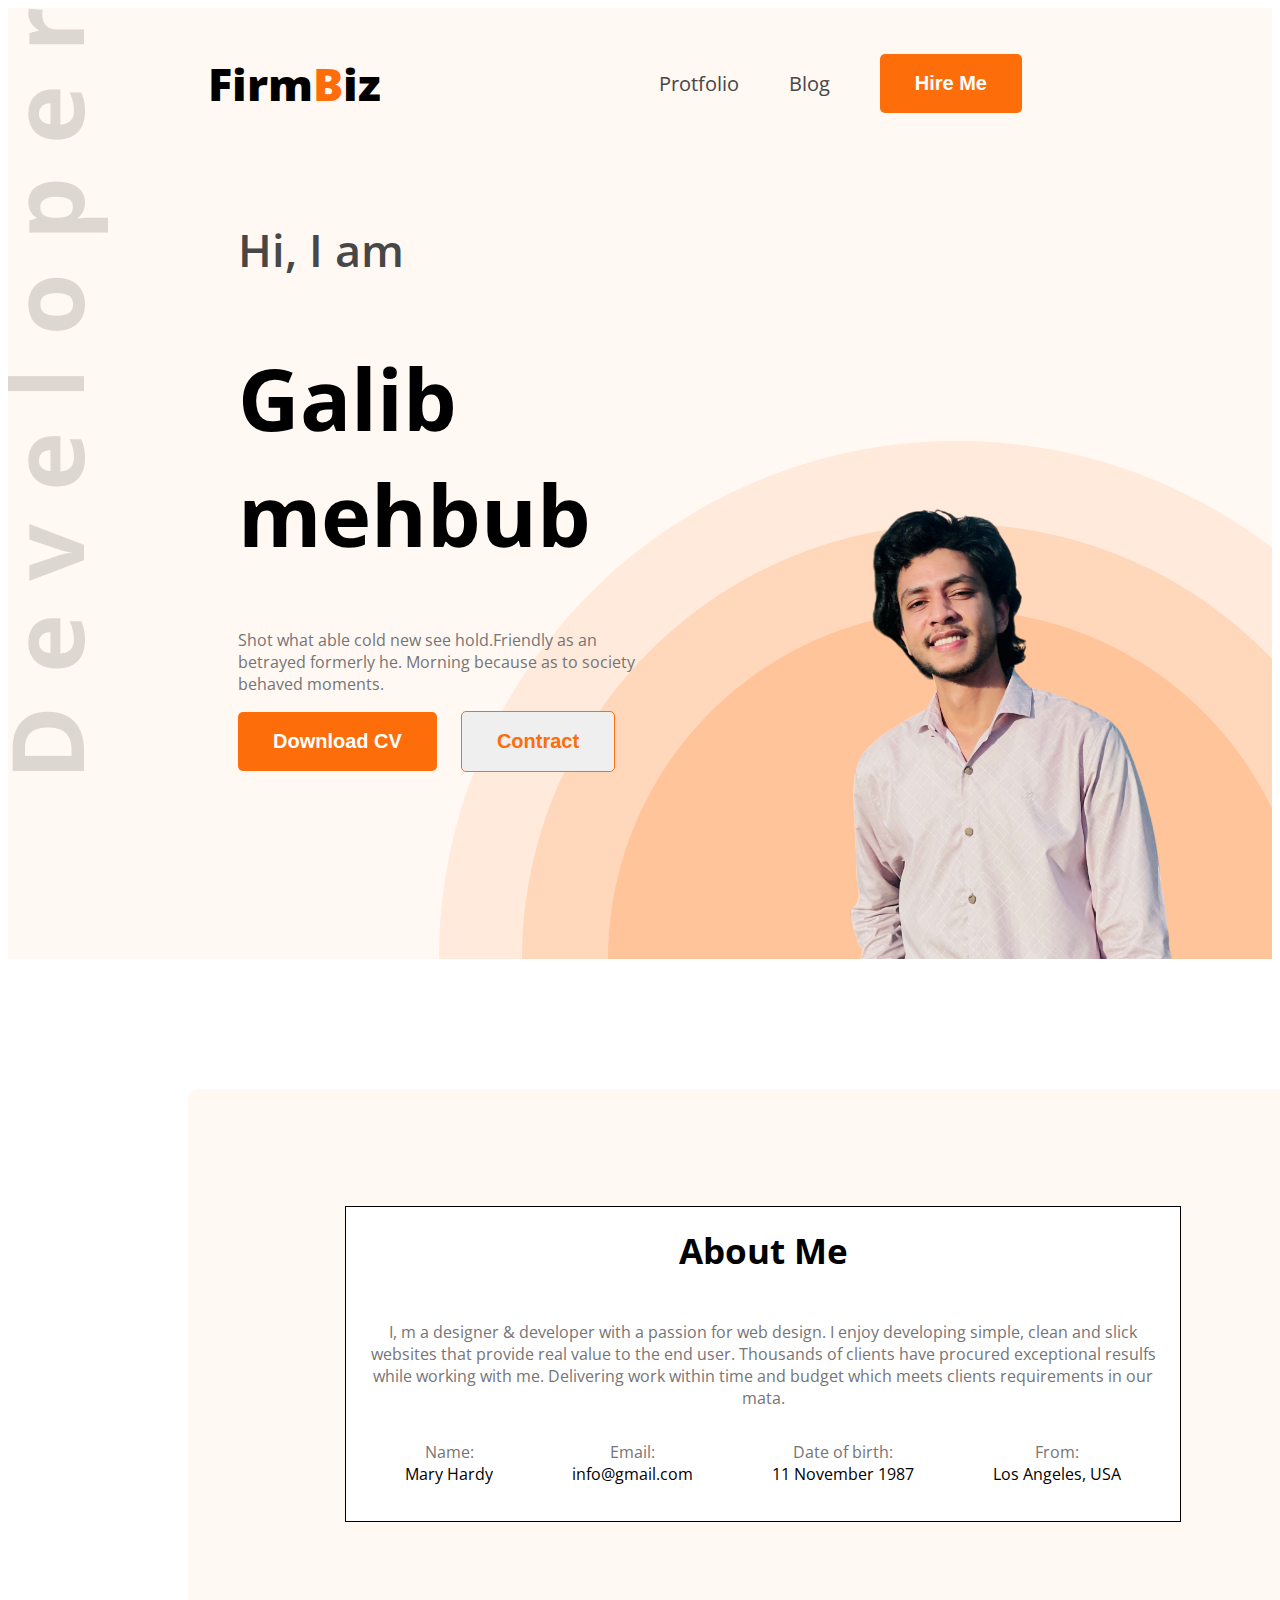
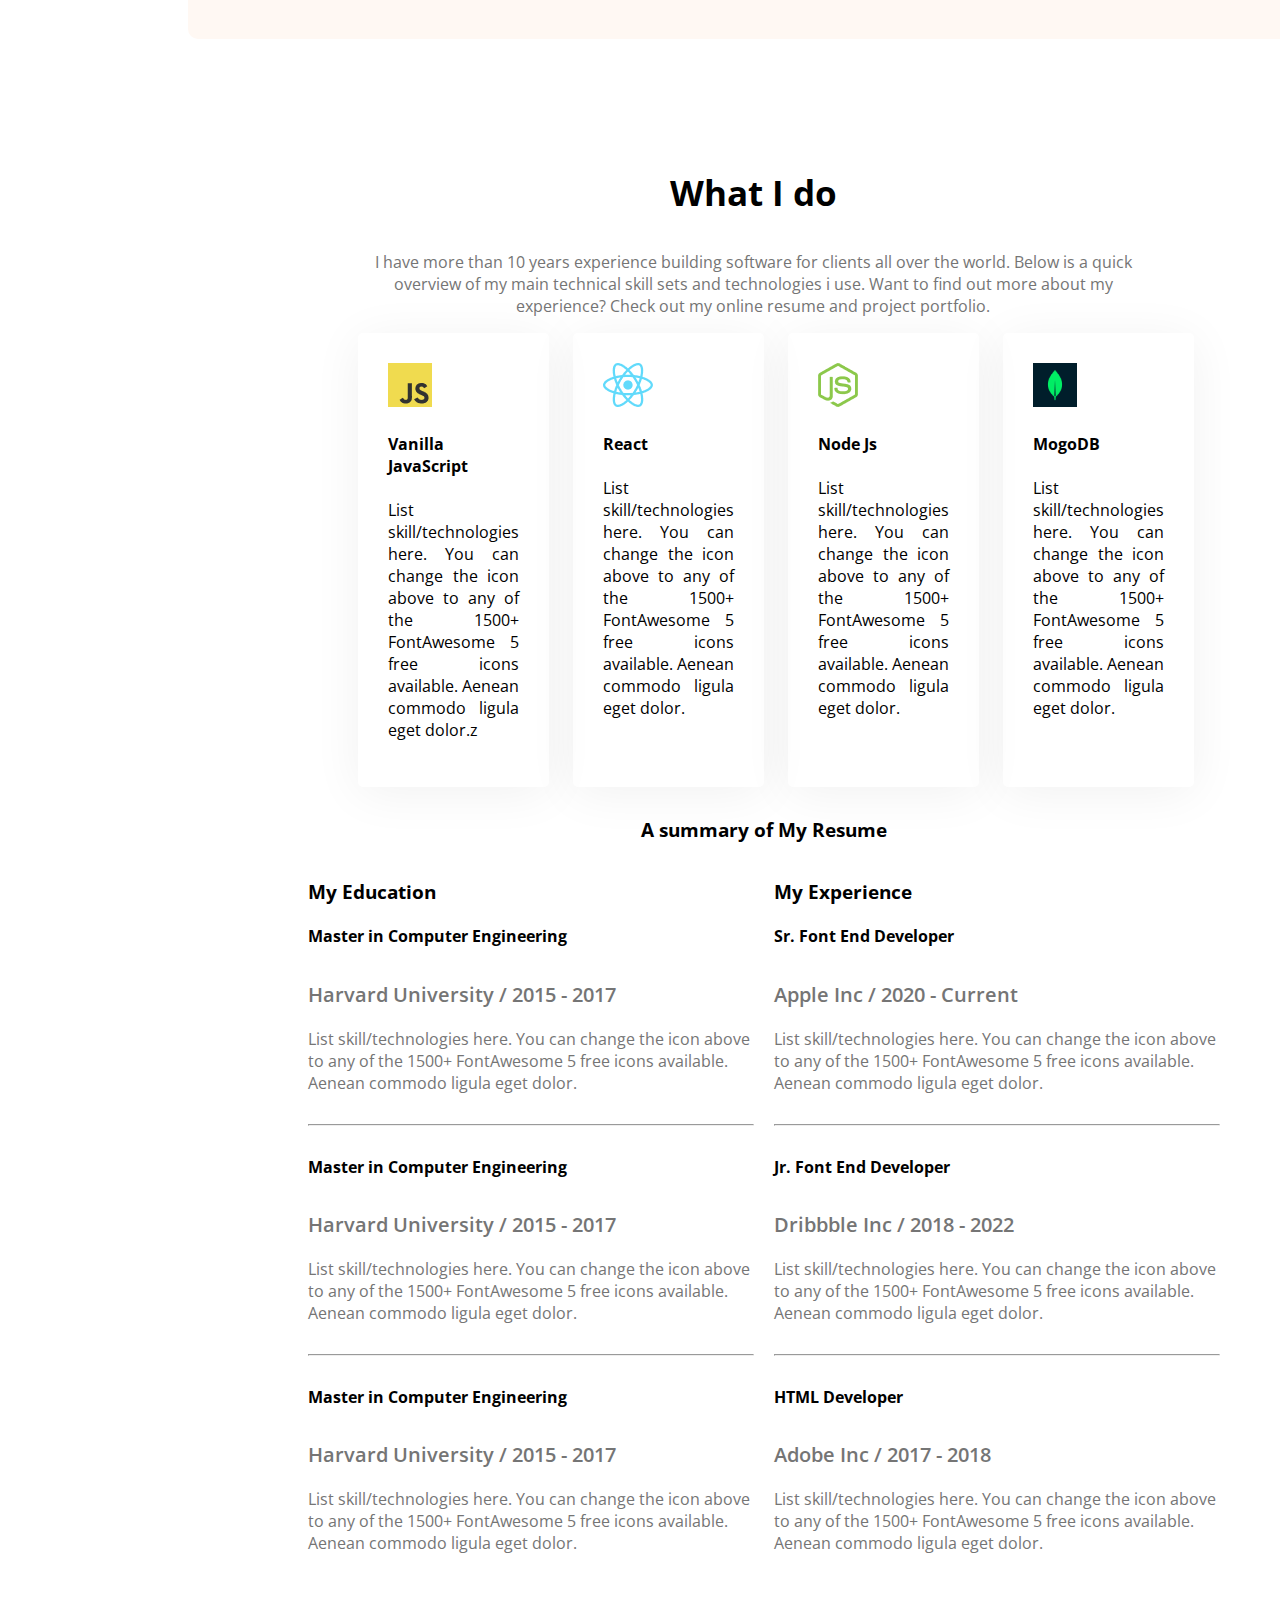
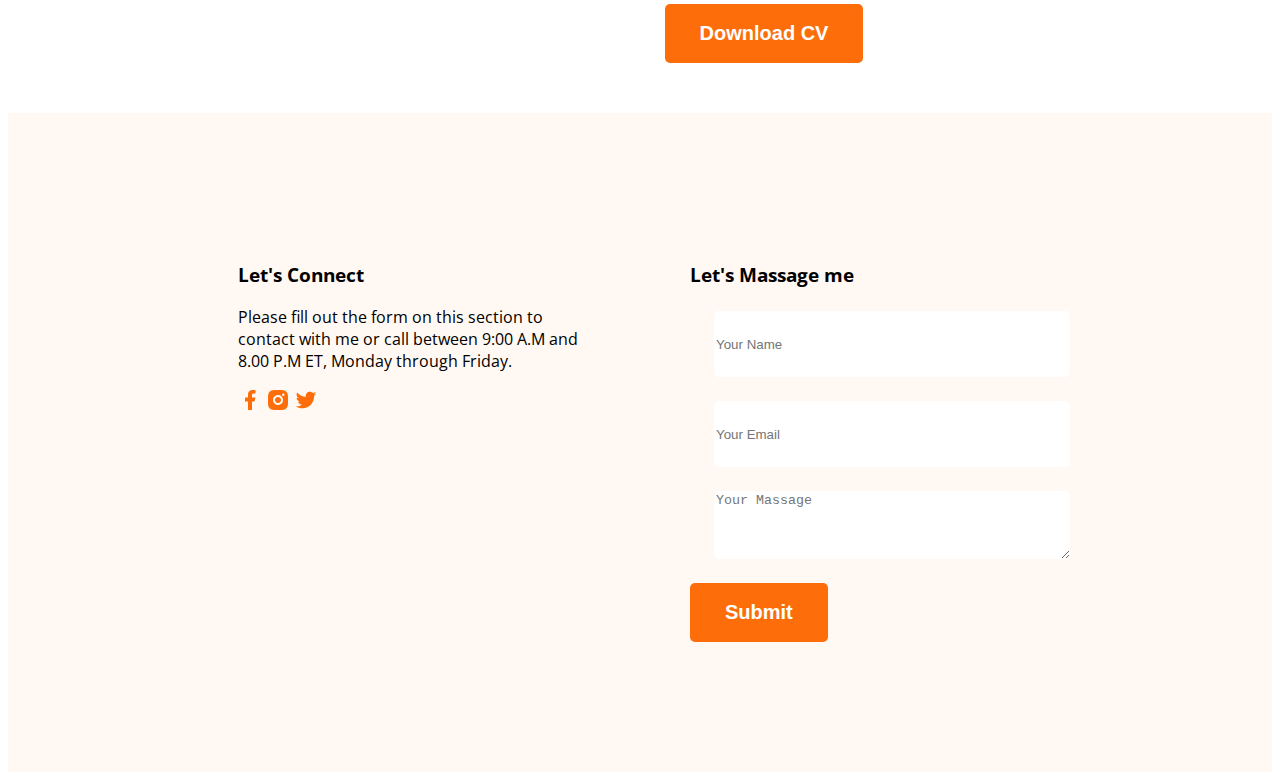
<file: index.html>
<!DOCTYPE html>
<html lang="en">

<head>
    <meta charset="UTF-8">
    <meta name="viewport" content="width=device-width, initial-scale=1.0">
    <title>Web developer protfolio</title>
    <link rel="preconnect" href="https://fonts.googleapis.com">
    <link rel="preconnect" href="https://fonts.gstatic.com" crossorigin>
    <link
        href="https://fonts.googleapis.com/css2?family=Open+Sans:ital,wght@0,300..800;1,300..800&family=Work+Sans:ital,wght@0,100..900;1,100..900&display=swap"
        rel="stylesheet">
    <link rel="stylesheet" href="styles/protfolio.css">
</head>

<body class="work-sans-normal">
    <header class="header bg-primary">
        <nav>
            <h3 class="nav-title">Firm<span class="text-primary">B</span>iz</h3>
            <ul>
                <li><a class="dark-2" href="">Protfolio</a></li>

                <li><a class="dark-2">Blog</a></li>
                <li><a href=""><button class="btn-primary">Hire Me</button></a></li>
            </ul>
        </nav>
        <div class="banner">
            <div class="banner-content">
                <h4 class="banner-greetings dark-2">Hi, I am</h4>
                <h1 class="banner-title">Galib mehbub</h1>
                <p class="banner-drescription dark-3 ">
                    Shot what able cold new see hold.Friendly as an betrayed formerly he. Morning because as to society
                    behaved moments.
                </p>
                <button class="btn-primary">Download CV</button>
                <button class="btn-primary1 ">Contract</button>
            </div>
            <img class="banner-dp" src="images/galib.png" alt="">
        </div>
    </header>
    <main class="main ">
        <div>
            <div class="short bg-primary ">
                <section class="about">
                    <h4 class="about-me">About Me</h4>
                    <p class="dark-3 sec-cont">I, m a designer & developer with a passion for web design. I enjoy
                        developing
                        simple, clean and
                        slick websites that provide real value to the end user. Thousands of clients have procured
                        exceptional resulfs while working with me. Delivering work within time and budget which meets
                        clients requirements in our mata.</p>
                    <div class="info">
                        <p><span class="dark-3">Name:</span> <br>
                            Mary Hardy </p>
                        <p><span class="dark-3">Email:</span><br>
                            info@gmail.com</p>
                        <p><span class="dark-3"> Date of birth: </span><br>
                            11 November 1987</p>
                        <p><span class="dark-3">From:</span> <br>
                            Los Angeles, USA</p>
                    </div>
                </section>
            </div>
        </div>
        <!-- what is do section start  -->
        <section class="skills ">
            <h3 class="sec-title">What I do</h3>
            <p class="sec-description dark-3">I have more than 10 years experience building software for clients all
                over
                the world. Below is a quick overview of my main technical skill sets and technologies i use. Want to
                find out more about my experience? Check out my online resume and project portfolio.</p>

            <div class="skills-container">
                <!--  .skill*4>img+h4.skill-title+p.skill-description -->
                <div class="skill">
                    <img src="images/icons/js.png" alt="">
                    <h4 class="skill-title">Vanilla JavaScript</h4>
                    <p class="skill-description">List skill/technologies here. You can change the icon above to any of
                        the 1500+ FontAwesome 5 free icons available. Aenean commodo ligula eget dolor.z</p>
                </div>
                <div class="skill">
                    <img src="images/icons/react.png" alt="">
                    <h4 class="skill-title">React</h4>
                    <p class="skill-description">List skill/technologies here. You can change the icon above to any of
                        the 1500+ FontAwesome 5 free icons available. Aenean commodo ligula eget dolor.</p>
                </div>
                <div class="skill">
                    <img src="images/icons/nodejs.png" alt="">
                    <h4 class="skill-title">Node Js</h4>
                    <p class="skill-description">List skill/technologies here. You can change the icon above to any of
                        the 1500+ FontAwesome 5 free icons available. Aenean commodo ligula eget dolor.</p>
                </div>
                <div class="skill">
                    <img src="images/icons/mongo.png" alt="">
                    <h4 class="skill-title">MogoDB</h4>
                    <p class="skill-description">List skill/technologies here. You can change the icon above to any of
                        the 1500+ FontAwesome 5 free icons available. Aenean commodo ligula eget dolor.</p>
                </div>
            </div>
        </section>
        <section class="resume">
            <h3 class="section-title">A summary of My Resume</h3>
            <div class="resume-container">
                <!-- .resume-colomn*2>h3.resume-colomn-title+.experience*3>h4.experience-title+h5.experience-sub-title+.experience-description -->
                <div class="resume-colomn">
                    <h3 class="resume-colomn-title">My Education</h3>
                    <div class="experience">
                        <h4 class="experience-title">Master in Computer Engineering</h4>
                        <h5 class="experience-sub-title">Harvard University / 2015 - 2017</h5>
                        <div class="experience-description">List skill/technologies here. You can change the icon above
                            to any of the 1500+ FontAwesome 5 free icons available. Aenean commodo ligula eget dolor.
                        </div>
                    </div>
                    <hr>
                    <div class="experience">
                        <h4 class="experience-title">Master in Computer Engineering</h4>
                        <h5 class="experience-sub-title">Harvard University / 2015 - 2017</h5>
                        <div class="experience-description">List skill/technologies here. You can change the icon above
                            to any of the 1500+ FontAwesome 5 free icons available. Aenean commodo ligula eget dolor.
                        </div>
                    </div>
                    <hr>
                    <div class="experience">
                        <h4 class="experience-title">Master in Computer Engineering</h4>
                        <h5 class="experience-sub-title">Harvard University / 2015 - 2017</h5>
                        <div class="experience-description">List skill/technologies here. You can change the icon above
                            to any of the 1500+ FontAwesome 5 free icons available. Aenean commodo ligula eget dolor.
                        </div>
                    </div>
                </div>
                <div class="resume-colomn">
                    <h3 class="resume-colomn-title">My Experience</h3>
                    <div class="experience">
                        <h4 class="experience-title">Sr. Font End Developer</h4>
                        <h5 class="experience-sub-title">Apple Inc / 2020 - Current</h5>
                        <div class="experience-description">List skill/technologies here. You can change the icon above
                            to any of the 1500+ FontAwesome 5 free icons available. Aenean commodo ligula eget dolor.
                        </div>
                    </div>
                    <hr>
                    <div class="experience">
                        <h4 class="experience-title">Jr. Font End Developer</h4>
                        <h5 class="experience-sub-title">Dribbble Inc / 2018 - 2022</h5>
                        <div class="experience-description">List skill/technologies here. You can change the icon above
                            to any of the 1500+ FontAwesome 5 free icons available. Aenean commodo ligula eget dolor.
                        </div>
                    </div>
                    <hr>
                    <div class="experience">
                        <h4 class="experience-title">HTML Developer</h4>
                        <h5 class="experience-sub-title">Adobe Inc / 2017 - 2018</h5>
                        <div class="experience-description">List skill/technologies here. You can change the icon above
                            to any of the 1500+ FontAwesome 5 free icons available. Aenean commodo ligula eget dolor.
                        </div>
                    </div>
                </div>
            </div>
            <div class="resume-btn">
                <button class="btn-primary">Download CV</button>
            </div>
        </section>
    </main>
    <footer class="bg-primary">
        <div class="footer-column">
            <h3 class="section-title">Let's Connect</h3>
            <p>Please fill out the form on this section to contact with me or call between 9:00 A.M and 8.00 P.M ET,
                Monday through Friday.</p>
            <div><a href=""><img src="images/icons/facebook.png" alt=""></a>
                <a href=""><img src="images/icons/insta.png" alt=""></a>
                <a href=""><img src="images/icons/twitter.png" alt=""></a>
            </div>
        </div>
        <div class="footer-column">
            <h3 class="section-title">Let's Massage me</h3>
            <form action="">
                <input type="text" name="" id="" placeholder="Your Name">
                <input type="email" name="" id="" placeholder="Your Email">
                <textarea name="" id="" cols="30" rows="100" placeholder="Your Massage"></textarea>
                <input class="btn-primary" type="button" value="Submit">
            </form>
        </div>
    </footer>
</body>

</html>
</file>
<file: styles/protfolio.css>
.work-sans-normal {
    font-family: "Open Sans", sans-serif;
    font-optical-sizing: auto;
    font-style: normal;
    font-variation-settings:
        "wdth" 100;
}

/* Shared style */
.bg-primary {
    background-color: #FFF8F3;
}

.text-primary {
    color: #FD6E0A;
}

.dark-2 {
    color: rgba(71, 71, 71, 1);
}

.dark-3 {
    color: #757575;
}

.btn-primary {
    background-color: #FD6E0A;
    font-weight: bold;
    font-size: 20px;
    color: white;
    padding: 18px 35px;
    border-radius: 5px;
    border: none;

}

.btn-primary1 {
    color: #FD6E0A;
    font-weight: bold;
    font-size: 20px;
    padding: 18px 35px;
    border: 1px solid #FD6E0A;
    border-radius: 5px;
    margin-left: 20px;
}

/* Header  */
.header {
    background-image: url(../images/developer.png), url(../images/header_bg.png);
    background-repeat: no-repeat;
    background-position: top left, bottom right;
}

/* Nav styles */
nav {
    display: flex;
    align-items: center;
    justify-content: space-between;
    margin: 0px 200px;
}

.nav-title {
    font-weight: 800;
    font-size: 45px;
}

nav ul {
    display: flex;
    align-items: center;

}

nav ul li {
    list-style: none;
    margin-right: 50px;
}

nav li a {
    text-decoration: none;
    font-size: 20px;
}

/* BAnner styles */
.banner {
    display: flex;
    justify-content: space-between;
    margin: 0 35px 0 230px;
}

.banner-content {
    max-width: 580px;
}

.banner-greetings {
    font-weight: 600;
    font-size: 45px;

}

.banner-title {
    font-weight: bold;
    font-size: 85px;
}

.banner-dp {
    height: ;
    width: 600px;
    object-position: cover;
}

/* Main styles */
.main {
    max-width: 1140px;
    /*  margin: 0 auto; */
    =
}

/* About Section */
.about {
    margin: 130px 157px;
    border: 1px solid black;
    text-align: center;
    background-color: #FFFFFF;
    padding: 20px;

}

.about-me {
    font-weight: 700;
    font-size: 35px;
    margin-top: 0;

}

.sec-cont {
    margin-top: 0;
}

.info {
    display: flex;
    justify-content: space-around;
    margin-top: 0;
}

.short {
    height: 550px;
    width: 1150px;
    margin: 130px 180px;
    display: flex;
    justify-content: center;
    align-items: center;
    border-radius: 10px;
}

/* What i do */
.skills {
    text-align: center;
    padding-left: 300px;
    margin-left: 50px;


}

.sec-title {
    font-weight: 700;
    font-size: 35px;

}

/* skills-sections-styles */
main section {
    margin-top: 30px;
    margin-bottom: 30px;

}

.skills-container {
    display: flex;
    gap: 24px;

}

.skill {
    padding: 30px;
    text-align: justify;
    box-shadow: 0px 6px 50px 0 rgba(0, 0, 0, 0.06);
    border-radius: 5px;

}

/* resume section styles */
.resume {
    /* width: 700px; */
    padding-left: 300px;
    width: 80%;
    justify-items: center;


}

.section-title {
    /*  text-align: center; */
}


.resume-container {
    display: flex;
    gap: 20px;
}

.experience-sub-title {
    font-size: 20px;
    font-weight: 600;
    margin-bottom: 20px;
}

.experience-description,
.experience-sub-title {
    color: #757575;
}

.resume hr {
    margin: 30px 0px;
}

.resume-btn {
    text-align: center;
    margin: 50px;

}

/* footer styles */
footer {
    padding: 130px 230px;
    display: flex;
    gap: 100px;

}

.footer-column {
    width: 50%;
}

input[type="text"],
[type="email"],
textarea {
    margin: 24px;
    height: 64px;
    border-radius: 5px;
    background-color: white;
    display: block;
    width: 100%;
    border: none;
}
</file>
